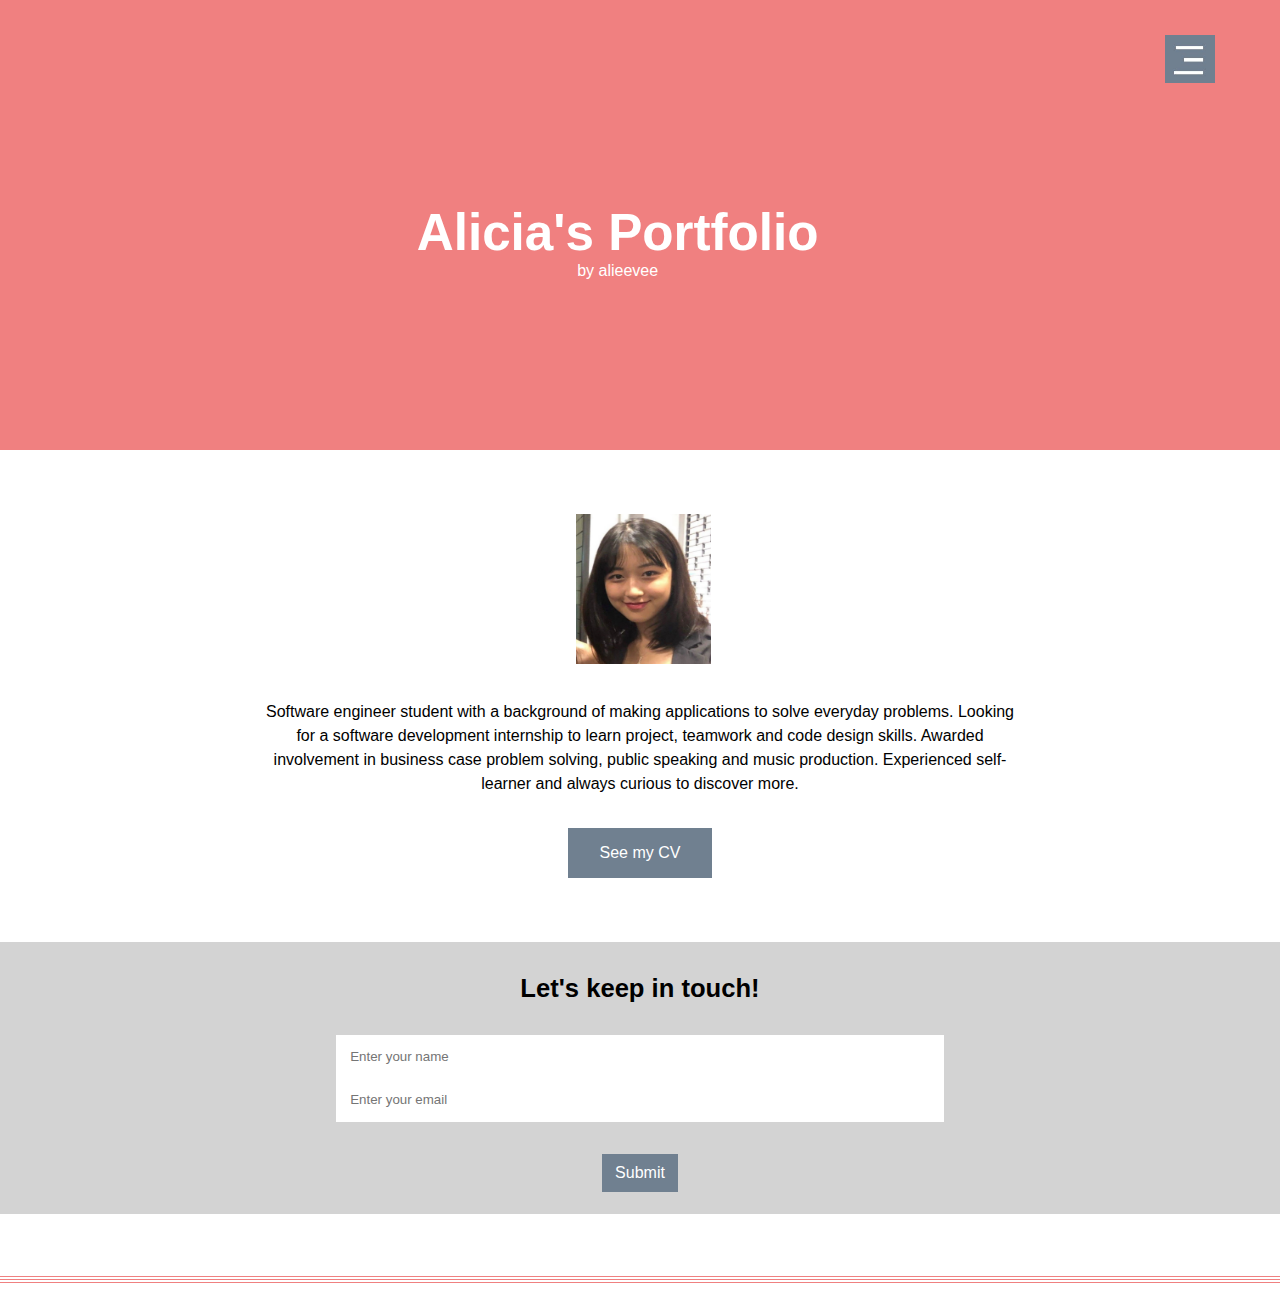
<file: index.html>
<!DOCTYPE html>

<!--Author: alieevee-->

<html>
    <head>
        <link rel="stylesheet" href="assets/main.css" />
        <meta charset="utf-8"/>
        <meta name="viewport" content="width=device-width, initial-scale=1.0">
        <title> Alicia Shen </title>
    </head>

    <body>
        <!--Header-->
        <header id="header" class="alt">
            <div class="title">
                <h1>Alicia's Portfolio</h1>
                <span>by alieevee</span>
            </div>
        </header>

        <!--Navigation-->
        <nav id="menu">
            <ul class="links">
                <li><a href="index.html">Home</a></li>
                <li><a href="#about">About</a></li>
                <li><a href="#contact">Keep In Touch</a></li>
                <li><a href="Process.html">Website Creation Process</a></li>
            </ul>
        </nav>
        <img src="resources/menu.jpg" id="menuButton">
        <!--Menu Button onclick-->
        <script>
            var menu = document.getElementById("menu");
            var menuButton = document.getElementById("menuButton");
            
            menu.style.right = "-1000px";
            menuButton.onclick = function(){
                if (menu.style.right == "-1000px"){
                    menu.style.right = "0";
                } else {
                    menu.style.right = "-1000px";
                }
            }
        </script>

        <!--About-->
        <section id="about">
            <div class="profilePic">
                <img src="resources/PP.jpg" alt="Profile pic!" width="135" height="150">
            </div>
            <p class="description">Software engineer student with a background of making applications to solve everyday problems. 
                Looking for a software development internship to learn project, teamwork and code design skills. 
                Awarded involvement in business case problem solving, public speaking and music production. 
                Experienced self-learner and always curious to discover more.
            </p>
            <button  onclick=" window.open('resources/CV.pdf','_blank')" class="button standardButton" target="_blank">See my CV</button>
            
        </section>

        <!--Contact-->
        <section id="contact">
            <div class="form">
                <h2>Let's keep in touch!</h2>
                <form>
                    <input type="text" placeholder="Enter your name">
                    <input type="email" placeholder="Enter your email">
                </form>
                <button class="button standardButton submit" type="submit">Submit</button>
                <h3 style="color: lightgray;">hello</h3>
            </div>
        </section>

        <!--Footer-->
        <section id="footer">
            <hr>
            <hr>
            <hr>
        </section>
    </body>
</html>
</file>
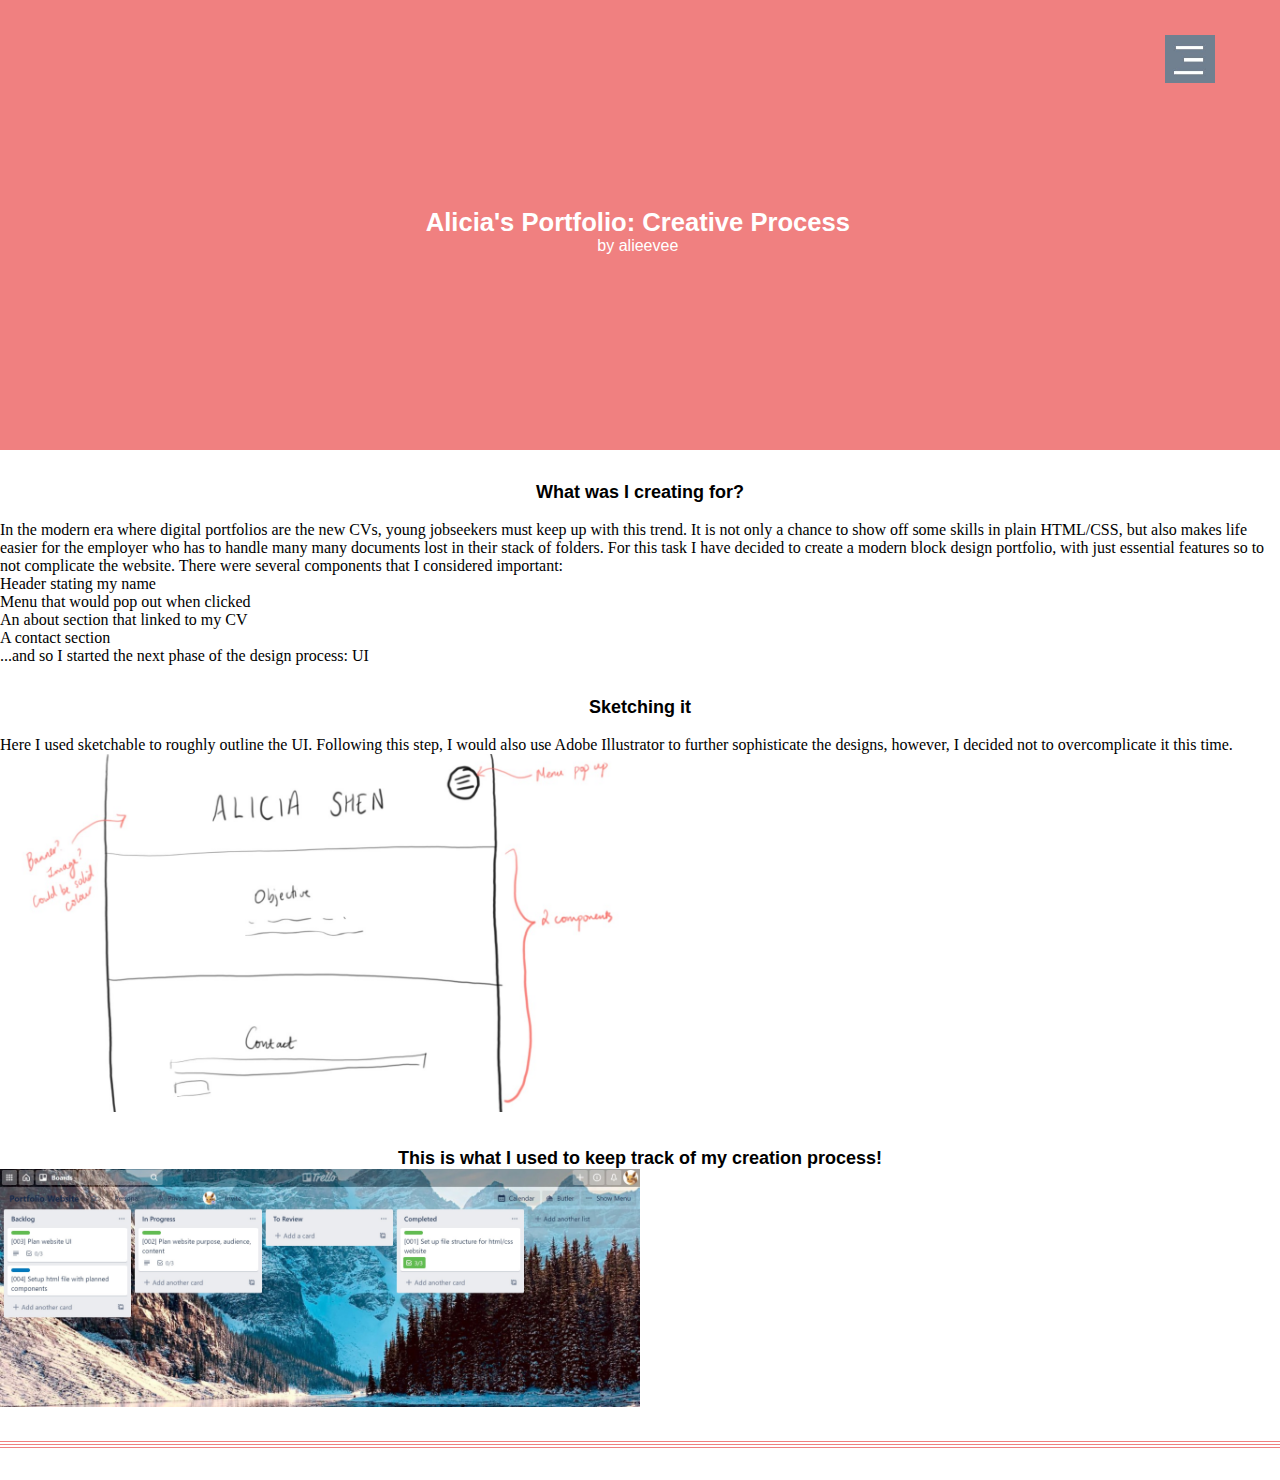
<file: Process.html>
<!DOCTYPE html>

<!--Author: alieevee-->

<html>
    <head>
        <link rel="stylesheet" href="assets/main.css" />
        <meta charset="utf-8"/>
        <meta name="viewport" content="width=device-width, initial-scale=1.0">
        <title> Alicia's Process </title>
    </head>
    <body>
        <!--Header-->
        <header id="header" class="alt">
            <div class="title">
                <h2>Alicia's Portfolio: Creative Process</h2>
                <span>by alieevee</span>
            </div>
        </header>

        <!--Navigation-->
        <nav id="menu">
            <ul class="links">
                <li><a href="index.html">Home</a></li>
                <li><a href="#about">About</a></li>
                <li><a href="#contact">Keep In Touch</a></li>
                <li><a href="Process.html">Website Creation Process</a></li>
            </ul>
        </nav>
        <img src="resources/menu.jpg" id="menuButton">

        <script>
            var menu = document.getElementById("menu");
            var menuButton = document.getElementById("menuButton");
            
            menu.style.right = "-1000px";
            menuButton.onclick = function(){
                if (menu.style.right == "-1000px"){
                    menu.style.right = "0";
                } else {
                    menu.style.right = "-1000px";
                }
            }
        </script>

        <!--Design Phase-->
        <section id="design1">
            <div class="purpose">
                <h2 class="subheading">What was I creating for?</h2>
                <br>
                <p>In the modern era where digital portfolios are the new CVs, young jobseekers must keep up with this trend.
                    It is not only a chance to show off some skills in plain HTML/CSS, but also makes life easier for the employer who has to handle
                    many many documents lost in their stack of folders. 
                    
                    For this task I have decided to create a modern block design portfolio, with just essential features so to not complicate
                    the website. There were several components that I considered important:
                    <ul>
                        <li>Header stating my name</li>
                        <li>Menu that would pop out when clicked</li>
                        <li>An about section that linked to my CV</li>
                        <li>A contact section</li>
                    </ul>
                    ...and so I started the next phase of the design process: UI
                </p>
            </div>
        </section>

        <section id="design2">
            <div class="UI">
                <h2 class="subheading">Sketching it</h2>
                <br>
                <p class="descriptionText">Here I used sketchable to roughly outline the UI. Following this step, I would also use Adobe Illustrator to further sophisticate the designs,
                    however, I decided not to overcomplicate it this time. 
                </p>
            </div>
            <div id="slideshow-example" data-component="slideshow">
                <div role="list">
                  <div class="slide">
                    <img src="resources/D1.jpg" alt="hi" style="max-width:50%; max-height: 25%;">
                  </div>
                  <div class="slide">
                    <img src="resources/D2.jpg" alt=""style="max-width:50%; max-height: 25%;">
                  </div>
                  <div class="slide">
                    <img src="resources/D3.jpg" alt=""style="max-width:50%; max-height: 25%;">
                  </div>
                </div>
              </div>
            <script src="assets/slideshow.js"></script>
        </section>

        <!--Creation Phase-->
        <section id="creation">
            <div class="trello">
                <h2 class="subheading">This is what I used to keep track of my creation process!</h2>
            </div>
            <div id="slideshow-creation" data-component="slideshow">
                <div role="list">
                  <div class="slide">
                    <img src="resources/trello workflow.jpg" alt="workflow" style="max-width:50%; max-height: 25%;">
                  </div>
                  <div class="slide">
                    <img src="resources/progress2.jpg" alt="during"style="max-width:50%; max-height: 25%;">
                  </div>
                  <div class="slide">
                    <img src="resources/progress.jpg" alt="finished"style="max-width:50%; max-height: 25%;">
                  </div>
                </div>
              </div>
            <script src="assets/slideshow.js"></script>
        </section>

        <!--Footer-->
        <section id="footer">
            <hr>
            <hr>
            <hr>
        </section>
    </body>
</html>
</file>
<file: assets/main.css>
/*CSS for Portfolio website*/
/*Author: alieevee*/
*{
    margin: 0;
    padding: 0;
}

body, html {
    height: 100%;
}

/*Header*/
#header {
  height: 50vh;
  width: 100vw;
  background-color: #F08080;
  background-size: cover;
  float: center;
}

.title {
    text-align: center;
    float: left; 
    top: 20%;
    left: 20%;
    transform: translate(40%, 30%);
    color: white;
    font-family: 'Lucida Sans', 'Lucida Sans Regular', 'Lucida Grande', 'Lucida Sans Unicode', Geneva, Verdana, sans-serif;
    position: absolute;
}

h1 {
  font-size: 4vw;
}

/*Navigation*/
nav ul li {
  list-style: none;
  margin: 50px 20px;
}

nav ul li a {
  text-decoration: none;
  color: #fff;
}
#menu{
  width: 250px;
  height: 100vh;
  position: fixed;
  right: -1000px;
  top: 0;
  background-color:#708090;
  transition: 0.5s;
}

#menuButton{
  width: 50px;
  position: fixed;
  right: 65px;
  top: 35px;
  z-index: 2;
  cursor: pointer;

}

/*About*/
#about {
  margin-bottom: 5%;
}
.profilePic{
  display: block;
  padding-top: 5%;
  margin-left: auto;
  margin-right: auto;
  width: 10%;
}

h2 {
  font-size: 2vw;
  text-align: center;
  padding-top: 2.5%;
  font-family: 'Lucida Sans', 'Lucida Sans Regular', 'Lucida Grande', 'Lucida Sans Unicode', Geneva, Verdana, sans-serif;
}

.description {
  text-align: center;
  padding-top: 2.5%;
  padding-left: 20%;
  padding-right: 20%;
  padding-bottom: 2.5%;
  font-family: 'Lucida Sans', 'Lucida Sans Regular', 'Lucida Grande', 'Lucida Sans Unicode', Geneva, Verdana, sans-serif;
  font-size: medium;
  line-height: 150%;
}

/*Getting CV*/
.button {
  border: none;
  color: white;
  padding: 16px 32px 16px 32px;
  text-align: center;
  text-decoration: none;
  display: block;
  font-size: 16px;
  margin: 4px 2px;
  transition-duration: 0.4s;
  cursor: pointer;
}

.standardButton{
  background-color: slategray;
  color: white;
  margin: 0 auto;
}

.standardButton:hover{
  background-color: #F08080;
  color: white;
}

/*Contact*/
#contact {
  background-color: lightgray;
  margin: 2.5% 0;
}

form{
  margin: 2.5% 2.5%;
}

form input{
  margin: 0 25%;
  width: 50%;
  padding: 1% 1%;
  outline: none;
  box-shadow: none;
  box-sizing: border-box;
  border: 2px solid white;
}

.submit{
  padding-top: 0.8%;
  padding-bottom: 0.8%;
  padding-left: 1%;
  padding-right: 1%;
}

/*Footer*/
#footer{
  padding: 30px 0 30px;
}

hr{
  width: 100%;
  margin-bottom: 2px;
  border: 0;
  border-top: 1px solid #F08080;
}

[data-component="slideshow"] .slide {
  display: none;
}

[data-component="slideshow"] .slide.active {
  display: block;
}

.subheading{
  text-align: center;
  font-family: 'Lucida Sans', 'Lucida Sans Regular', 'Lucida Grande', 'Lucida Sans Unicode', Geneva, Verdana, sans-serif;
  font-size: large;
}
</file>
